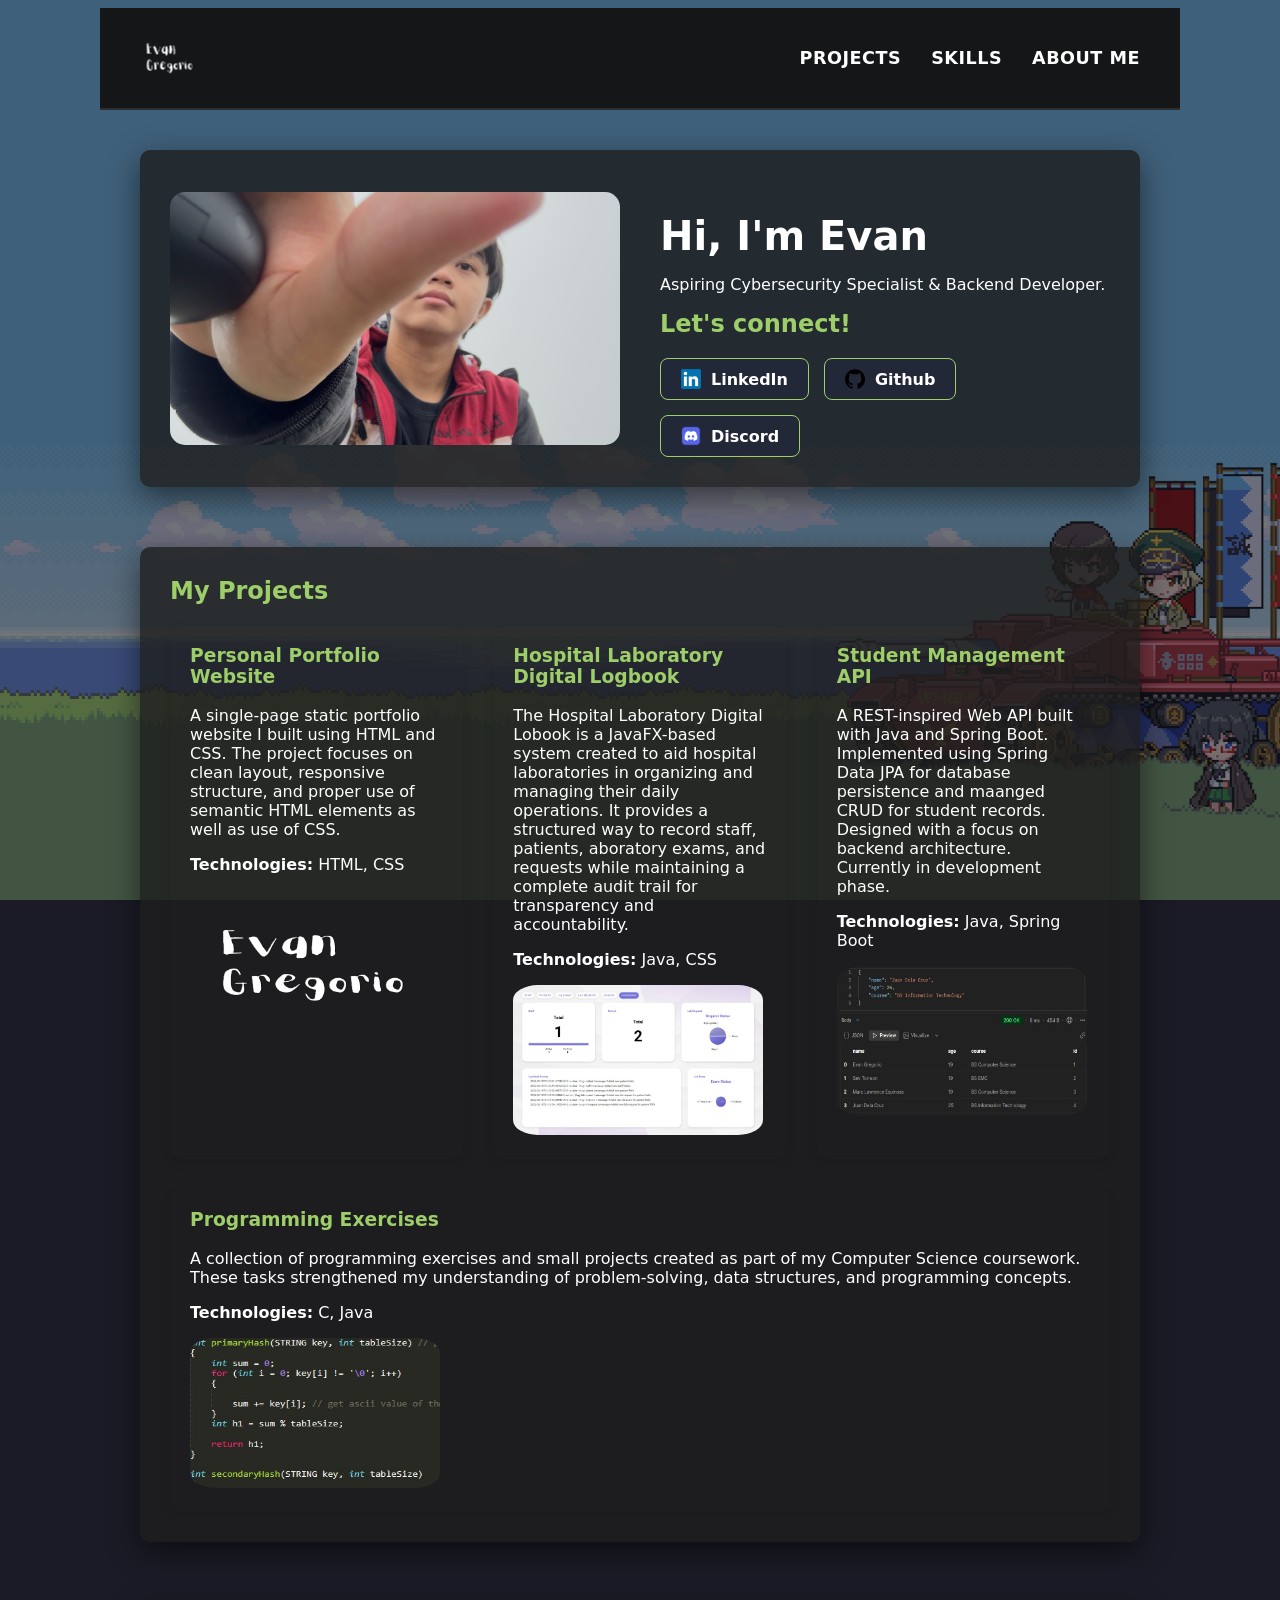
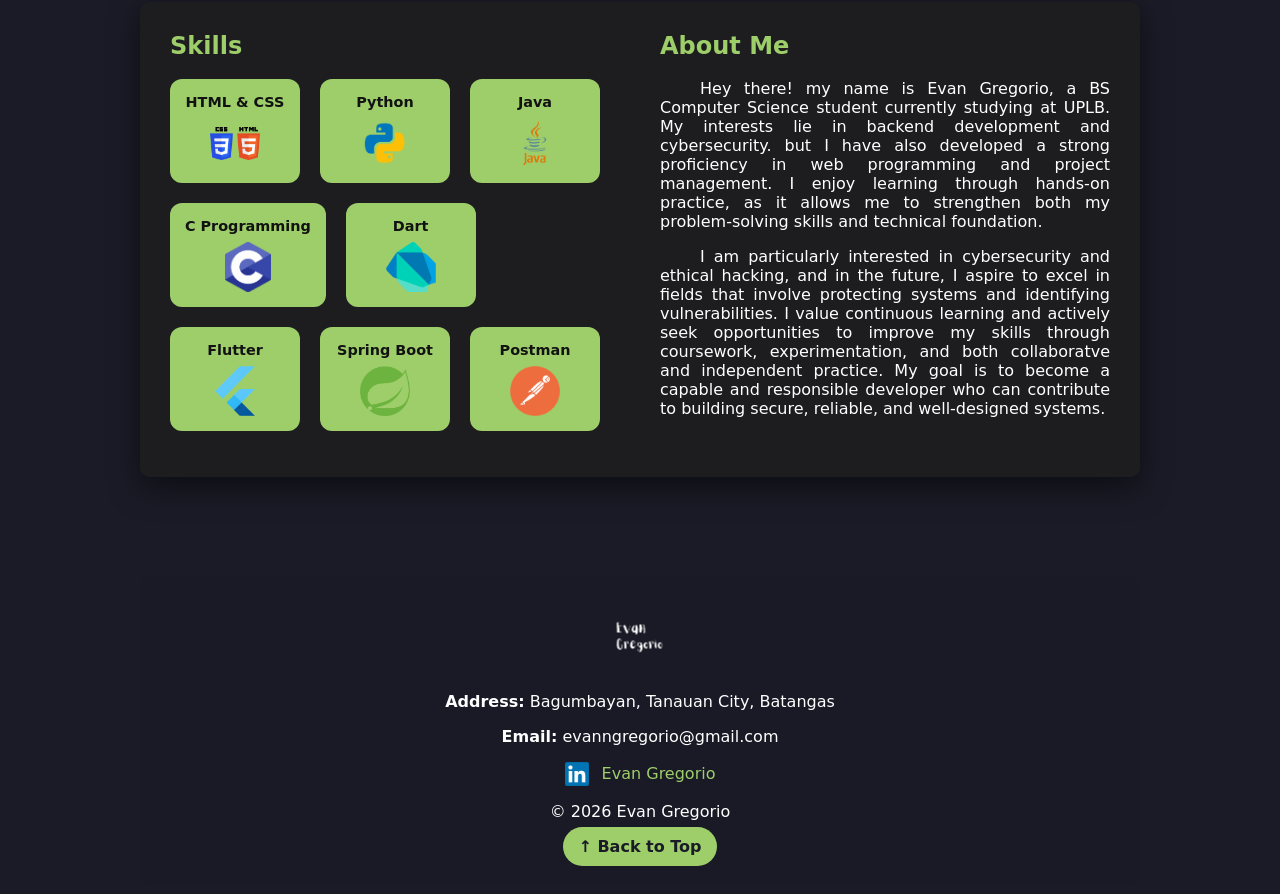
<file: index.html>
<!DOCTYPE html>

<html lang="en">
    <head>
        <meta charset="UTF-8">
        <meta name="viewport" content="width=device-width, initial-scale=1.0">
        <title>My Portfolio</title>

        <link rel="stylesheet" href="css/style.css">
    </head>

    <body id ="top">
        <div class="snow-overlay"></div> <!-- snow-like background effect -->

        <header>
            <img src="images/logo.png" alt="My Logo"
            class="my-logo"> <!-- logo -->
            <nav>
                <ul>
                    <li><a href="#projects">Projects</a></li>
                    <li><a href="#skills">Skills</a></li>
                    <li><a href="#about">About Me</a></li>
                </ul> <!-- navigation bar-->
            </nav>
        </header>

        <main>
            <section id="featured">
                <div class="featured-container">
                    <img src="images/feat.jpg" alt="Evan Gregorio" class="featured-photo">
                    
                    <div class="featured-text">
                        <h1>Hi, I'm <span class="highlight">Evan</span></h1>
                        <p>
                            Aspiring Cybersecurity Specialist & Backend Developer.
                        </p>

                        <h2>
                            Let's connect!
                        </h2>

                        <div class="featured-socials">
                            <a href="https://www.linkedin.com/in/evan-gregorio-21103337a" target="_blank" class="social-btn">
                                <img src="images/linkedin-logo.png" alt="LinkedIn"> LinkedIn
                            </a>
                            <a href="https://github.com/randomchaffee" target="_blank" class="social-btn">
                                <img src="images/github-logo.png" alt="Github"> Github
                            </a>
                            <a href="https://discord.com/users/348028456723939329" target="_blank" class="social-btn">
                                <img src="images/discord-logo.png" alt="Discord"> Discord
                            </a>
                        </div>
                    </div>
                </div>
            </section>

            <section id="projects"> <!-- projects --> 
                <h2>My Projects</h2>
                <div class="project-list">
                    <div class="project-card">
                        <h3>Personal Portfolio Website</h3>
                        <p>
                            A single-page static portfolio website I built using HTML and CSS.
                            The project focuses on clean layout, responsive structure, and
                            proper use of semantic HTML elements as well as use of CSS.
                        </p>
                        <p><strong>Technologies:</strong> HTML, CSS</p>
                        <img src="images/logo.png" alt="Web Page logo" class="project-photo">
                    </div>

                    <div class="project-card">
                        <h3>Hospital Laboratory Digital Logbook</h3>
                        <p>
                            The Hospital Laboratory Digital Lobook is a JavaFX-based system
                            created to aid hospital laboratories in organizing and managing their
                            daily operations. It provides a structured way to record staff, patients, 
                            aboratory exams, and requests while maintaining a complete audit trail 
                            for transparency and accountability.
                        </p>
                        <p><strong>Technologies:</strong> Java, CSS</p>
                        <img src="images/hospital1.jpg" alt="Hospital Logbook System Interface" class="project-photo">

                    </div>

                    <div class="project-card">
                        <h3>Student Management API</h3>
                        <p>
                            A REST-inspired Web API built with Java and Spring Boot. Implemented
                            using Spring Data JPA for database persistence and maanged CRUD for
                            student records. Designed with a focus on backend architecture.
                            Currently in development phase.
                        </p>
                        <p><strong>Technologies:</strong> Java, Spring Boot</p>
                        <img src="images/student-api-json.jpg" alt="Student Management API" class="project-photo">

                    </div>

                    <div class="project-card">
                        <h3>Programming Exercises</h3>
                        <p>
                            A collection of programming exercises and small projects created as
                            part of my Computer Science coursework. These tasks strengthened my
                            understanding of problem-solving, data structures, and programming
                            concepts.
                        </p>
                        <p><strong>Technologies:</strong> C, Java</p>
                        <img src="images/code.jpg" alt="Sample of program code" class="project-photo">
                    </div>
                </div>
            </section>

            <section id="about"> <!-- skills --> 
                <div id="skills">
                    <h2>Skills</h2>
                    <ul>
                        <li>
                            <span class="skill-name">HTML & CSS</span>
                            <img src="images/html-css.png" alt="HTML & CSS" class="skill-logo">
                        </li>
                        <li>
                            <span class="skill-name">Python</span>
                            <img src="images/python-logo.png" alt="Python" class="skill-logo">
                        </li>
                        <li>
                            <span class="skill-name">Java</span>
                            <img src="images/java-logo.png" alt="Java" class="skill-logo">
                        </li>
                        <li>
                            <span class="skill-name">C Programming</span>
                            <img src="images/clang-logo.png" alt="C Programming" class="skill-logo">
                        </li>
                        <li>
                            <span class="skill-name">Dart</span>
                            <img src="images/dart-logo.png" alt="Dart" class="skill-logo">
                        </li>
                        <li>
                            <span class="skill-name">Flutter</span>
                            <img src="images/flutter.png" alt="Flutter" class="skill-logo">
                        </li>
                        <li>
                            <span class="skill-name">Spring Boot</span>
                            <img src="images/spring-boot.png" alt="Spring Boot" class="skill-logo">
                        </li>                        <li>
                            <span class="skill-name">Postman</span>
                            <img src="images/postman-icon.png" alt="Postman" class="skill-logo">
                        </li>

                    </ul>
                </div>

                <div id="autobiography"> <!-- autobiography --> 
                    <h2>About Me</h2>
                    <p class="autobiography">
                        Hey there! my name is Evan Gregorio, a BS Computer Science 
                        student currently studying at UPLB. My interests lie in backend 
                        development and cybersecurity. but I have also developed a strong 
                        proficiency in web programming and project management.
                        I enjoy learning through hands-on practice, as it allows me to 
                        strengthen both my problem-solving skills and technical foundation.
                    </p>

                    <p class="autobiography">
                        I am particularly interested in cybersecurity and ethical hacking, 
                        and in the future, I aspire to excel in fields that involve protecting systems 
                        and identifying vulnerabilities. I value continuous learning and 
                        actively seek opportunities to improve my skills through 
                        coursework, experimentation, and both collaboratve and independent practice. 
                        My goal is to become a capable and responsible developer 
                        who can contribute to building secure, reliable, and well-designed 
                        systems.
                    </p>
                </div>
            </section>

        </main>

        <footer>
            <!-- footer contents -->
            <img src="images/logo.png" alt="My Logo" class="my-logo">
            <!--Logo, Address / Contact Information, and Personal Website-->
            <p><strong>Address:</strong> Bagumbayan, Tanauan City, Batangas</p>
            <p><strong>Email:</strong> evanngregorio@gmail.com</p>
            <p>
                <a href="https://www.linkedin.com/in/evan-gregorio-21103337a" target="_blank" class="footer-link">
                    <img src="images/linkedin-logo.png" alt="LinkedIn" style="width: 24px; vertical-align: middle; margin-right: 8px;">
                    Evan Gregorio
                </a>
            </p>
            <p>© 2026 Evan Gregorio</p>
            <!--back to top link-->
            <a href="#top" id="back-to-top">↑ Back to Top</a>
        </footer>
    </body>

</html>
</file>
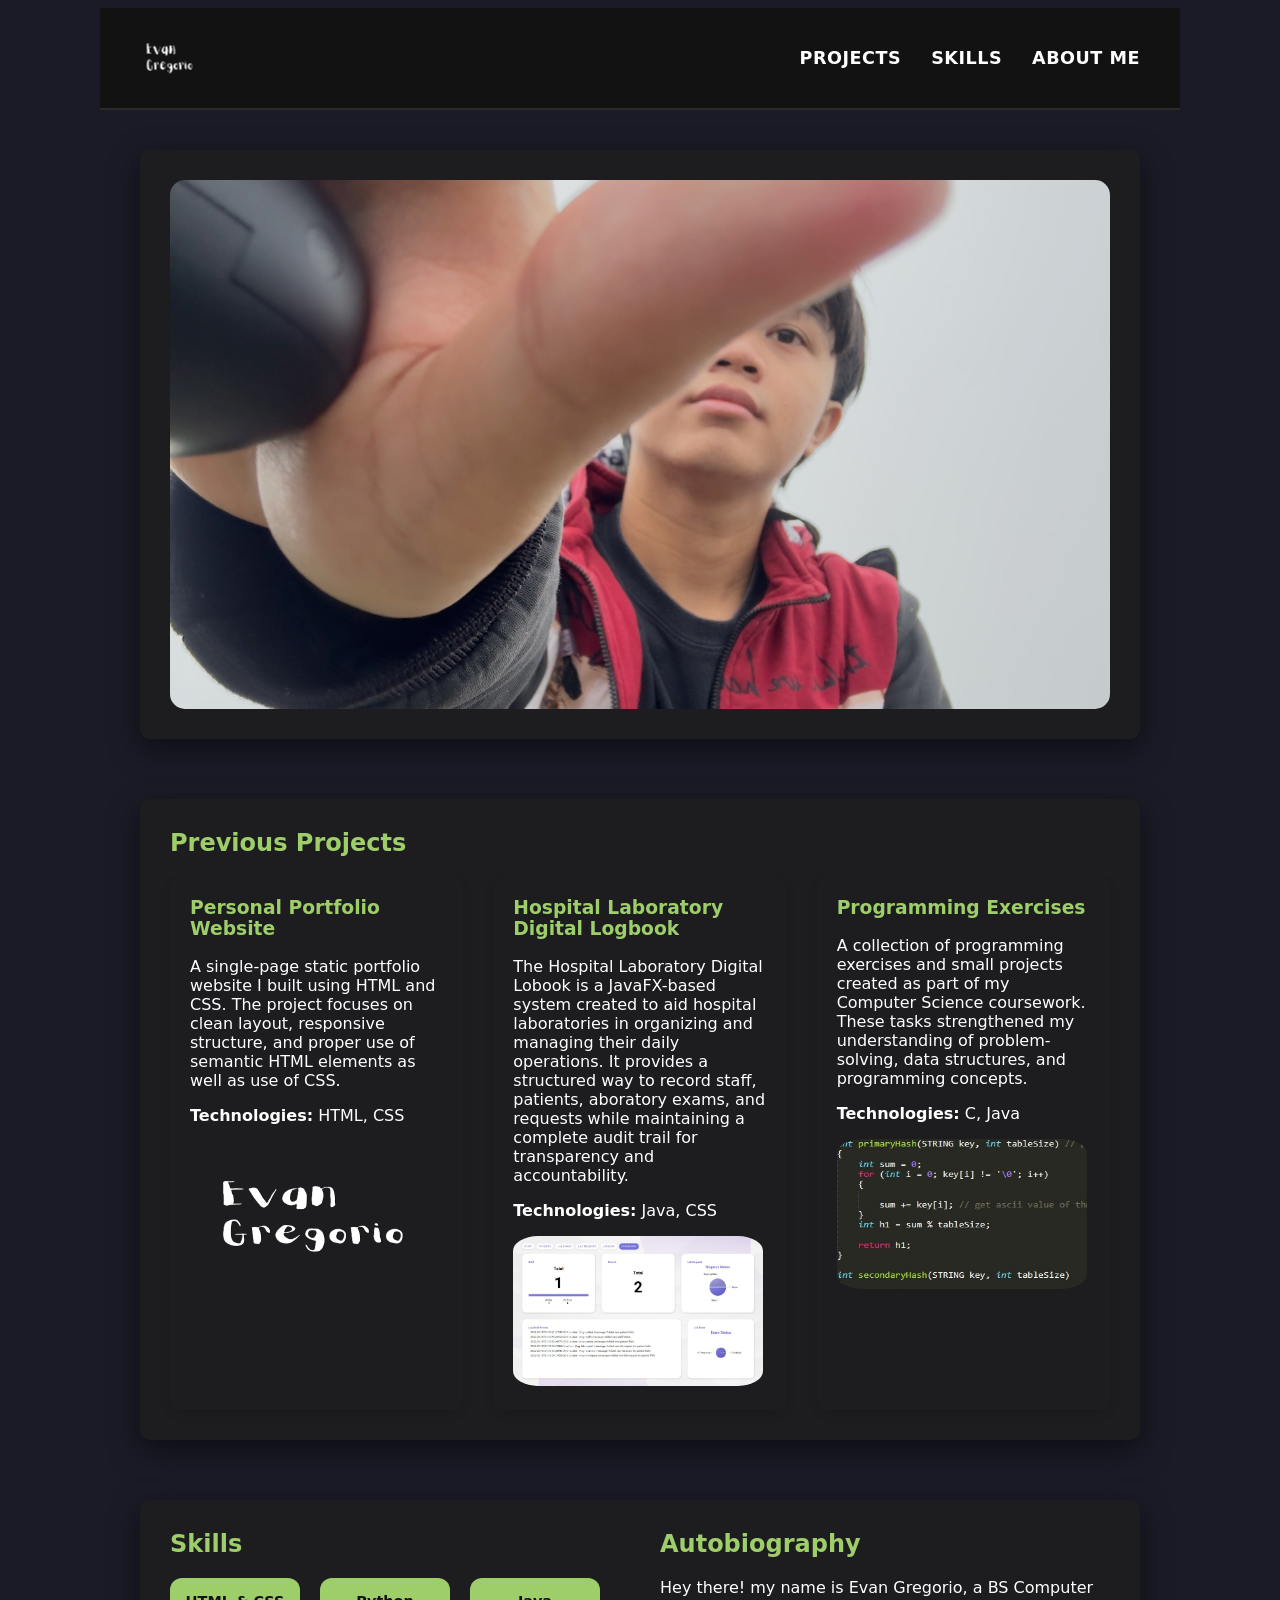
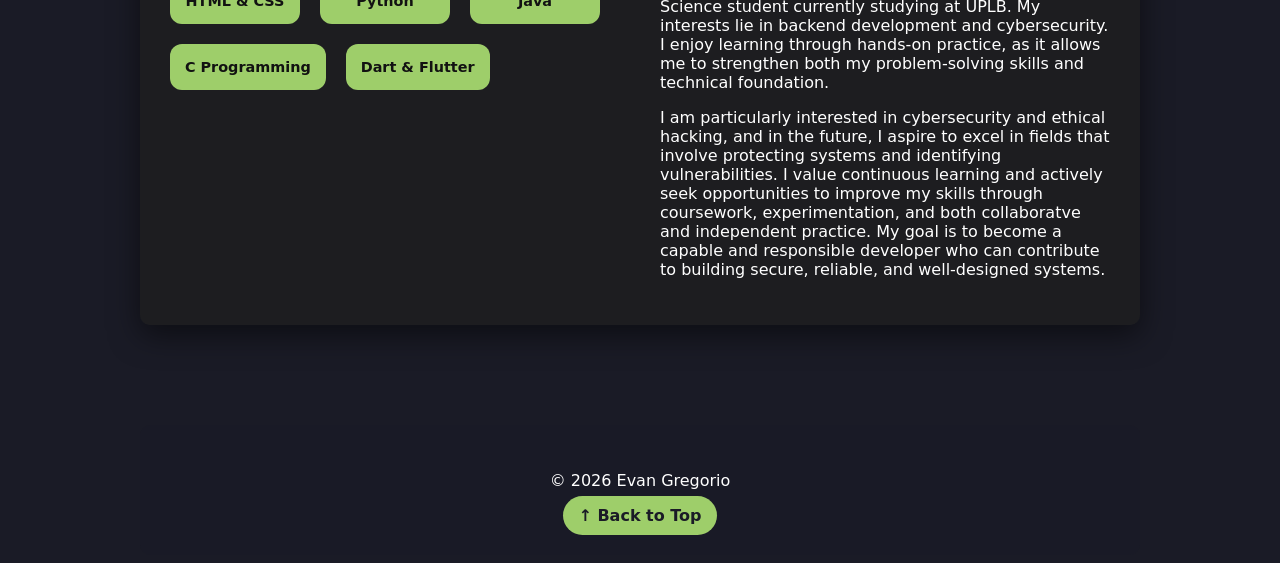
<file: Portfolio.html>
<!DOCTYPE html>

<html lang="en">
    <head>
        <meta charset="UTF-8">
        <meta name="viewport" content="width=device-width, initial-scale=1.0">
        <title>My Portfolio</title>

        <link rel="stylesheet" href="css/style.css">
    </head>

    <body id ="top">
        <header>
            <img src="images/logo.png" alt="My Logo"
            class="my-logo"> <!-- logo -->
            <nav>
                <ul>
                    <li><a href="#projects">Projects</a></li>
                    <li><a href="#skills">Skills</a></li>
                    <li><a href="#about">About Me</a></li>
                </ul> <!-- navigation bar-->
            </nav>
        </header>

        <main>
            <section id="featured">
                <img src="images/feat.jpg" alt="Evan Gregorio"
                class="featured-photo"> <!-- logo --> 
            </section>

            <section id="projects"> <!-- projects --> 
                <h2>Previous Projects</h2>
                <div class="project-list">
                    <div class="project-card">
                        <h3>Personal Portfolio Website</h3>
                        <p>
                            A single-page static portfolio website I built using HTML and CSS.
                            The project focuses on clean layout, responsive structure, and
                            proper use of semantic HTML elements as well as use of CSS.
                        </p>
                        <p><strong>Technologies:</strong> HTML, CSS</p>
                        <img src="images/logo.png" alt="Web Page logo" class="project-photo">
                    </div>

                    <div class="project-card">
                        <h3>Hospital Laboratory Digital Logbook</h3>
                        <p>
                            The Hospital Laboratory Digital Lobook is a JavaFX-based system
                            created to aid hospital laboratories in organizing and managing their
                            daily operations. It provides a structured way to record staff, patients, 
                            aboratory exams, and requests while maintaining a complete audit trail 
                            for transparency and accountability.
                        </p>
                        <p><strong>Technologies:</strong> Java, CSS</p>
                        <img src="images/hospital1.jpg" alt="Hospital Logbook System Interface" class="project-photo">

                    </div>
                    <div class="project-card">
                        <h3>Programming Exercises</h3>
                        <p>
                            A collection of programming exercises and small projects created as
                            part of my Computer Science coursework. These tasks strengthened my
                            understanding of problem-solving, data structures, and programming
                            concepts.
                        </p>
                        <p><strong>Technologies:</strong> C, Java</p>
                        <img src="images/code.jpg" alt="Sample of program code" class="project-photo">
                    </div>
                </div>
            </section>

            <section id="about"> <!-- skills --> 
                <div id="skills">
                    <h2>Skills</h2>
                    <ul>
                        <li>HTML & CSS</li>
                        <li>Python</li>
                        <li>Java</li>
                        <li>C Programming</li>
                        <li>Dart & Flutter</li>

                    </ul>
                </div>

                <div id="autobiography"> <!-- autobiography --> 
                    <h2>Autobiography</h2>
                    <p>
                        Hey there! my name is Evan Gregorio, a BS Computer Science 
                        student currently studying at UPLB. My interests lie in backend 
                        development and cybersecurity. I enjoy learning through hands-on 
                        practice, as it allows me to strengthen both my problem-solving 
                        skills and technical foundation.
                    </p>

                    <p>
                        I am particularly interested in cybersecurity and ethical hacking, 
                        and in the future, I aspire to excel in fields that involve protecting systems 
                        and identifying vulnerabilities. I value continuous learning and 
                        actively seek opportunities to improve my skills through 
                        coursework, experimentation, and both collaboratve and independent practice. 
                        My goal is to become a capable and responsible developer 
                        who can contribute to building secure, reliable, and well-designed 
                        systems.
                    </p>
                </div>
            </section>

        </main>

        <footer>
            <!-- footer contents -->
            <!--Logo, Address / Contact Information, and Personal Website-->
            <p>© 2026 Evan Gregorio</p>
            <!--back to top link-->
            <a href="#top" id="back-to-top">↑ Back to Top</a>
        </footer>
    </body>

</html>
</file>
<file: css/style.css>
:root {
    --bg-color: #1a1b26;           /* Deep, soft navy */
    --section-bg: rgba(36, 40, 59, 0.9); /* Opaque enough to hide background "noise" */
    --text-color: #ffffff;         /* Soft blue-white (low contrast for eye comfort) */
    --secondary-text: #9aa5ce;     /* Muted blue-grey */
    --accent-color: #9ece6a;       /* Soft Sage Green - the "Backend" look */
    --accent-hover: #b9f27c;       /* A gentle glow */
    --footer-bg: rgba(26, 27, 38, 0.95);
}

.autobiography {
    text-indent: 40px;
    text-align: justify;
}

header {
    position: sticky;
    top: 0;
    z-index: 1000;
    background-color: rgba(18,18,18,0.95);
    /* everything above is for the sticky navbar feature */

    display: flex;
    align-items: center;
    justify-content: space-between;
    padding: 20px 40px;
    border-bottom: 2px solid rgba(255, 255, 255, 0.1);
}

body {
    background-color: var(--bg-color);
    color: var(--text-color);
    font-family: system-ui, -apple-system, BlinkMacSystemFont, 'Segoe UI', Roboto, Oxygen, Ubuntu, Cantarell, 'Open Sans', 'Helvetica Neue', sans-serif;
}

nav ul {
    display: flex;
    list-style: none;
    gap: 30px;
    padding: 0;
    margin: 0;
}

main {
    padding: 40px;
}

section {
    margin-bottom: 60px;
    background-color: rgb(30, 30, 30, 0.8);
    padding: 30px;
    border: 1px solid rgba(158, 206, 106. 0.1);
    border-radius: 10px;
    box-shadow: 0 10px 30px rgba(0,0,0,0.5);
    scroll-margin-top: 100px;
    height: auto;
    overflow: hidden;
}

nav a {
    text-decoration: none;
    color: var(--text-color);
    font-weight: 600;
    font-size: 1.1rem; /* 1.1 times size of root element (basically make text bigger) */
    letter-spacing: 0.5px;
    text-transform: uppercase;
    transition: all 0.3s ease;
    position: relative;
    padding: 5px 0;
}

nav a::after {
    content: '';
    position: absolute;
    width: 0;
    height: 2px;
    bottom: 0;
    left: 0;
    background-color: var(--accent-hover);
    transition: width 0.3s ease;
}

nav a:hover {
    color: var(--accent-hover);
}

nav a:hover::after {
    width: 100%;
}

h2 {
    margin-top: 0;
}

h2, h3 {
    color: var(--accent-color);
}

footer {
    background-color: var(--footer-bg);
    border-radius: 10px;
    text-align: center;
    padding: 30px 0;

}

footer .my-logo {
    margin-bottom: 5px;
    display: inline-block;
}

header,
main,
footer {
    max-width: 1000px;
    margin: 0 auto;
} /* center content (add margin) */

.footer-link {
    color: var(--accent-color);
    text-decoration: none;
    transition: color 0.3s ease;
}

.footer-link:hover {
    color: var(--accent-hover);
    text-decoration: underline;
}

#about {
    display: flex;
    flex-wrap: wrap; /* so the content doesnt overflow on mobile */
    gap: 40px;
}

.my-logo {
    height: 60px;
    width: auto;
    border-radius: 50%;
    transition: transform 0.3s ease;

}

.featured-container {
    display: flex;
    align-items: center;
    gap: 40px;
    flex-wrap: wrap;
    width: 100%;
}

.featured-text {
    flex: 1;
    min-width: 280px;
}

.featured-text h1 {
    font-size: 2.5rem;
    margin-bottom: 15px;

}

.featured-photo {
    height: auto;
    flex: 1;
    min-width: 250px;
    max-width: 100%;
    width: 100%;
    border-radius: 15px;
    filter: brightness(0.9);
    object-fit: cover;
}

.featured-socials {
    display: flex;
    gap: 15px;
    margin-top: 20px;
    color: #ffffff;
    flex-wrap: wrap;
}

.social-btn {
    display: flex;
    align-items: center;
    gap: 10px;
    padding: 10px 20px;
    background-color: var(--section-bg);
    border: 1px solid var(--accent-color);
    text-decoration: none;
    border-radius: 8px;
    font-weight: 600;
    color: #ffffff;
    transition: all 0.3s ease;
}

.social-btn img {
    width: 20px;
    height: 20px;
}

.social-btn:hover {
    background-color: var(--accent-color);
    color: var(--bg-color);
    transform: translateY(-3px);
    box-shadow: 0 4px 15px rgba(0, 191, 166, 0.3);
}

.social-btn:visited,
.social-btn:active {
    color: var(--text-color);
    text-decoration: none;
}

.my-logo,
.featured-photo:hover {
    transform: scale(1.05);
    transition: transform 0.3s ease;
}

.project-list {
    display: flex;
    gap: 30px;
    flex-wrap: wrap;
}

.project-photo {
    height: 150px;
    width: 250px;
    border-radius: 10%;
}
.project-card {
    background-color: rgba(30 ,30 ,30 ,0.1);
    padding: 20px;
    border-radius: 20px;
    border-radius: 10px;
    box-shadow: 0 4px 10px rgba(0,0,0,0.1);
    flex: 1;
    min-width: 250px;
}

.project-card h3 {
    margin-top: 0;
}

.project-card:hover {
    transform: translateY(-5px);
    transition: transform 0.3s ease;
}

.snow-overlay {
    position: fixed;
    top: 0;
    left: 0;
    width: 100%;
    height: 100%;
    z-index: -1; /* this places the image in the background */
    pointer-events: none;
    background-image: url('/images/stug.png');
    background-size: cover;
    opacity: 0.4;

}

#featured {
    display: flex;
    justify-content: center;
}

#skills ul {
    list-style: none;
    padding: 0;
    display: flex;
    flex-direction: row;
    flex-wrap: wrap;
    gap: 20px;
    justify-content: flex-start;
    text-align: center;
}

#skills li {
    background-color: #9ece6a; /* accent color */
    color: #121212;             /* text on badge */
    padding: 15px;
    border-radius: 12px;
    font-weight: bold;
    font-size: 0.9rem;
    display: flex;
    flex-direction: column;
    align-items: center;
    justify-content: center;
    min-width: 100px; /* boxes have uniform size*/
    transition: background-color 0.5s ease; /* cool loading effect (refresh page to see)*/
}

/* move box design here */
.skill-name {
    background-color: transparent;
    display: flex;
    align-items: center;
    gap: 15px;
    padding: 0;
    margin-bottom: 8px;
}

.skill-logo {
    width: 50px;
    height: 50px;
    object-fit: contain; /* dont remove. this fixes squeezing prob */
    transition: transform 0.2s ease;
}

/* cool hover effect */
.skill-logo:hover {
    transform: scale(1.2) rotate(5deg);
}

#skills,
#autobiography {
    flex: 1;
} /* add flex between skills and autobiography */

#back-to-top {
    background-color: var(--accent-color);
    color: var(--bg-color);
    padding: 10px 15px;
    border-radius: 50px;
    text-decoration: none;
    font-weight: bold;
} /* floating back to top button */

#back-to-top:hover {
    background-color: var(--accent-hover);
}

html {
    scroll-behavior: smooth;
}
</file>
